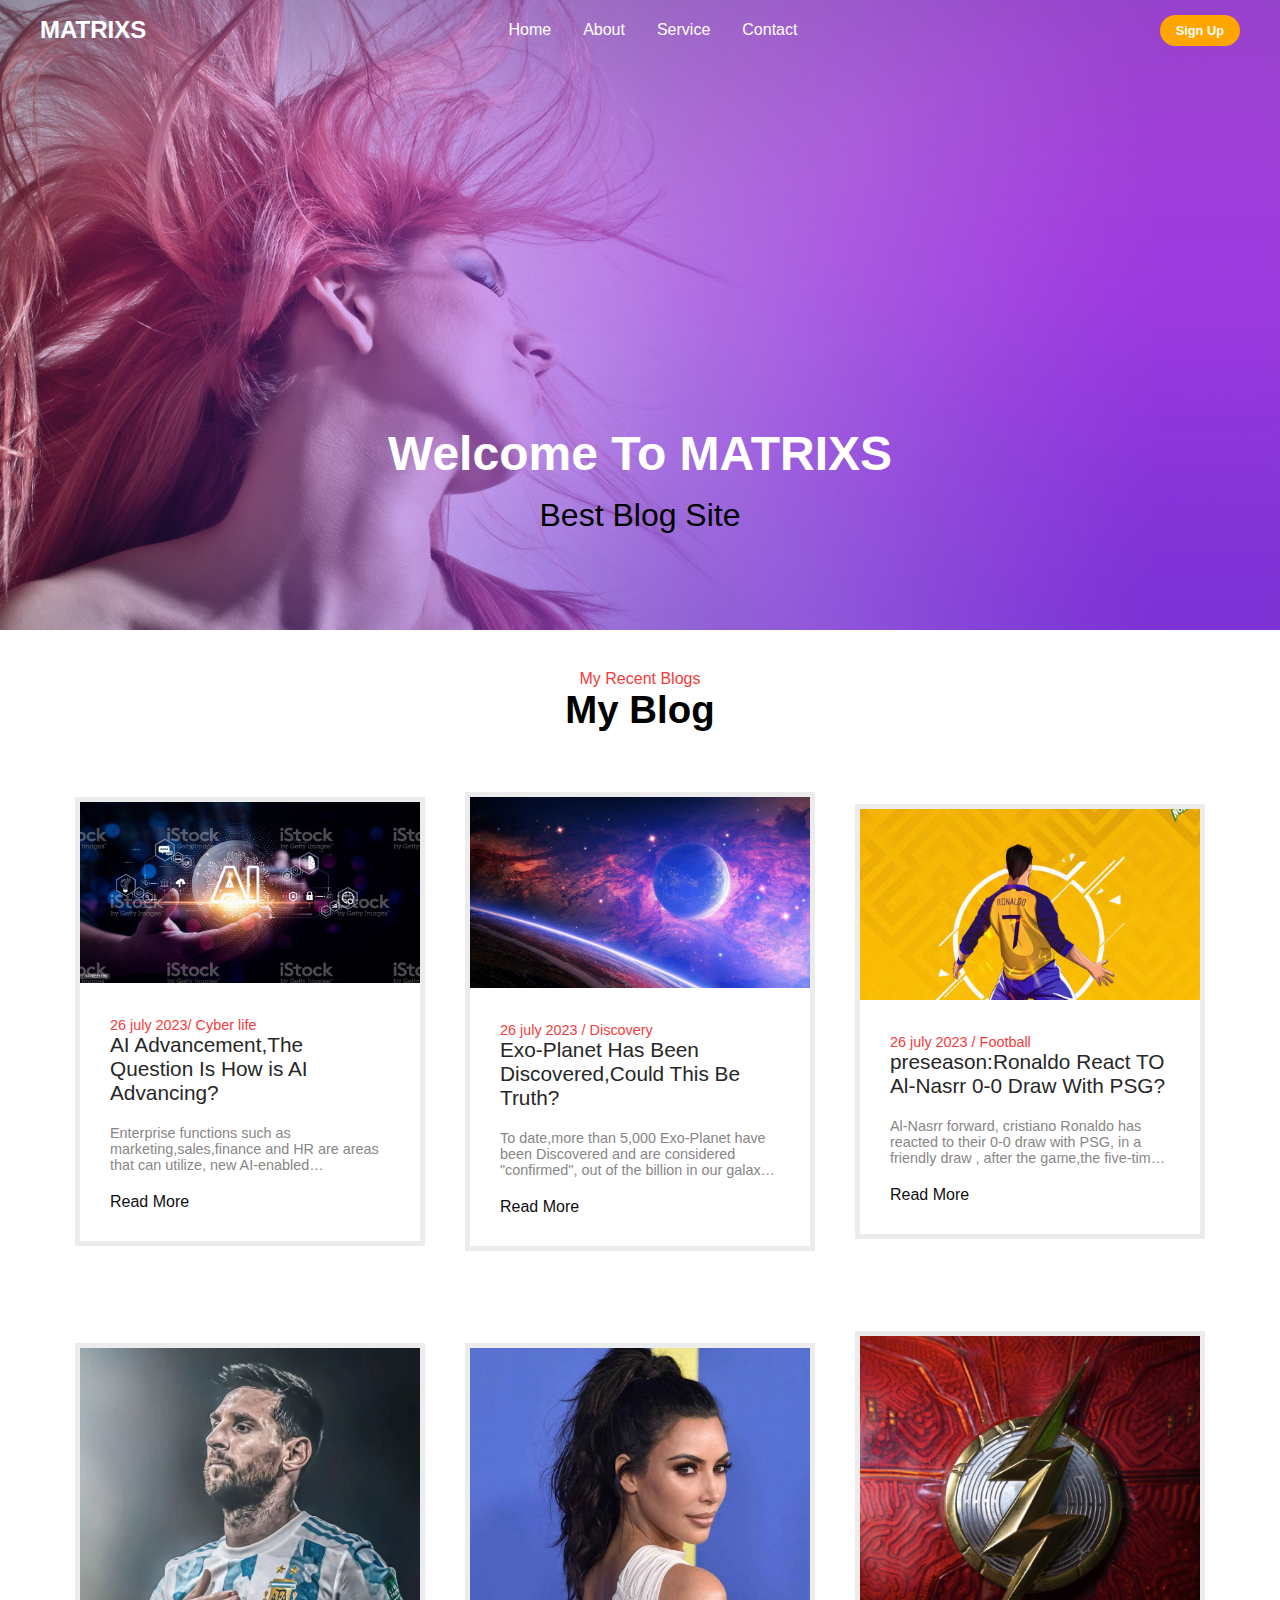
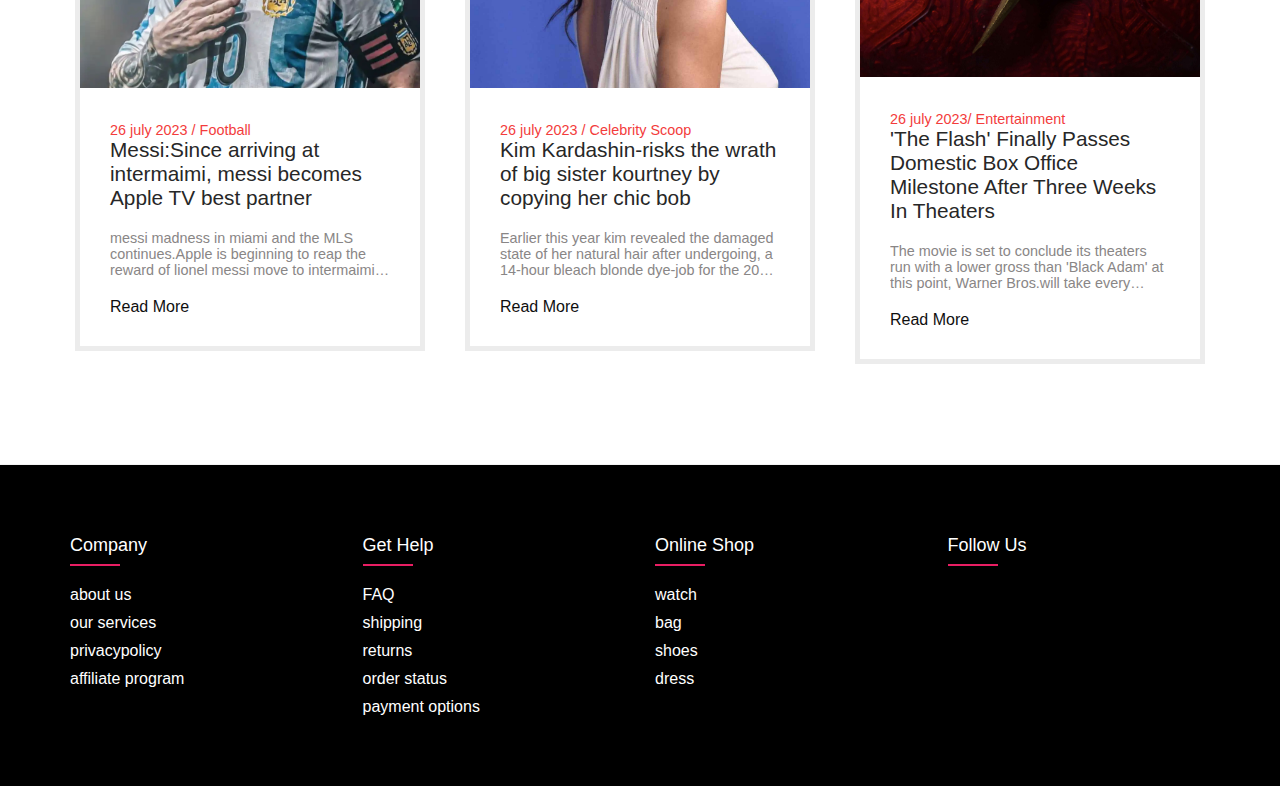
<file: index.html>
<!DOCTYPE html>
    <html lang="en">
    <head>
        <link rel="stylesheet" href="css/style.css">
        <meta charset="UTF-8">
        <meta name="viewport" content="width=device-width, initial-scale=1.0">
        <link rel="stylesheet" href="https://cdnjs.cloudflare.com/ajax/libs/font-awesome/6.4.0/css/all.min.css" 
        integrity="sha512-iecdLmaskl7CVkqkXNQ/ZH/XLlvWZOJyj7Yy7tcenmpD1ypASozpmT/E0iPtmFIB46ZmdtAc9eNBvH0H/ZpiBw=="
        crossorigin="anonymous" referrerpolicy="no-referrer" />
        <title>Home</title>
    </head>
    <body>
        <header>
            <div class="navbar">
                <div class="logo"><a href="">MATRIXS</a></div>
                <ul class="links">
                    <li><a href="index.html">Home</a></li>
                    <li><a href="about.html">About</a></li>
                    <li><a href="service.html">Service</a></li>
                    <li><a href="contact.html">Contact</a></li>
                </ul>
                <a href="" class="action_btn">Sign Up</a>
                <div class="toggle_btn">
                    <i class="fa-solid fa-bars"></i>
                </div>
            </div>

            <div class="dropdown_menu ">
                <li><a href="index.html"><i class="fa-solid fa-house icon"></i>Home</a></li>
                <li><a href="about.html"><i class="fa-solid fa-shop icon"></i>About</a></li>
                <li><a href="service.html"><i class="fa-solid fa-address-book icon" ></i>Service</a></li>
                <li><a href="contact.html">Contact</a></li>
                <li><a href="" class="action_btn">Get Started</a></li>
            </div>

            <main>
                <section id="hero">
                    <h1>Welcome To MATRIXS</h1>
                    <p>Best Blog Site</p>
                </section>
            </main>
        </header>
        <!-- blog section-->
        <section id="blog">
         

            <div class="blog-heading">
                <span>My Recent Blogs</span>
                <h3>My Blog</h3>
            </div>
             
            <div class="blog-container">

                <div class="blog-box">

                    <div class="blog-img">
                        <img src="images/AI.jpg" class="b-img" alt="Blog">
                    </div>

                    <div class="blog-text">
                    <span>26 july 2023/ Cyber life </span>
                    <a href="#" class="blog-title">AI Advancement,The Question Is How is AI Advancing?</a>
                    <p>Enterprise functions such as marketing,sales,finance and HR are areas that can utilize, 
                        new AI-enabled applications;these applications include providing customers ,
                        with 24/7 financial guidance.</p>
                    <a href="#">Read More</a>
                    

                </div>

            </div>

            <div class="blog-container">

                <div class="blog-box">

                    <div class="blog-img">
                        <img src="images/hero-about.jpg" class="b-img" alt="Blog">
                    </div>

                    <div class="blog-text">
                    <span>26 july 2023 / Discovery </span>
                    <a href="#" class="blog-title">Exo-Planet Has Been Discovered,Could This Be Truth?</a>
                    <p>To date,more than 5,000 Exo-Planet have been Discovered and are considered "confirmed", 
                        out of the billion in our galaxy alone.</p>
                    <a href="#">Read More</a>
                    </div>


                </div>

            </div>


            <div class="blog-container">

                <div class="blog-box">

                    <div class="blog-img">
                        <img src="images/ronaldo.jpg" class="b-img" alt="Blog">
                    </div>

                    <div class="blog-text">
                    <span>26 july 2023 / Football </span>
                    <a href="#" class="blog-title">preseason:Ronaldo React TO Al-Nasrr 0-0 Draw With PSG?</a>
                    <p>Al-Nasrr forward, cristiano Ronaldo has reacted to their 0-0 draw with PSG, 
                        in a friendly draw
                        , after the game,the five-time Ballon d'or winner took to fa-instagram with a message to al-nassr fans.</p>
                    <a href="#">Read More</a>
                    </div>


                </div>

            </div>

            <div class="blog-container">

                <div class="blog-box">

                    <div class="blog-img">
                        <img src="images/blog 23.jpg" class="b-img" alt="Blog">
                    </div>

                    <div class="blog-text">
                    <span>26 july 2023 / Football </span>
                    <a href="#" class="blog-title">Messi:Since arriving at intermaimi, messi becomes Apple TV best partner</a>
                    <p>messi madness in miami and the MLS continues.Apple is beginning to reap the reward of 
                        lionel messi move to intermaimi, a team who is seeing his impact on the field. 
                    </p>
                    <a href="#">Read More</a>
                    </div>


                </div>

            </div>

            <div class="blog-container">

                <div class="blog-box">

                    <div class="blog-img">
                        <img src="images/blog5.jpg" class="b-img" alt="Blog">
                    </div>

                    <div class="blog-text">
                    <span>26 july 2023 / Celebrity Scoop </span>
                    <a href="#" class="blog-title">Kim Kardashin-risks the wrath of big sister kourtney by copying her chic bob</a>
                    <p>Earlier this year kim revealed the damaged state of her natural hair after undergoing,
                        a 14-hour bleach blonde dye-job for the 2023 met gala</p>
                    <a href="#">Read More</a>
                    </div>


                </div>

            </div>

            <div class="blog-container">

                <div class="blog-box">

                    <div class="blog-img">
                        <img src="images/blog6.jpg" class="b-img" alt="Blog">
                    </div>

                    <div class="blog-text">
                    <span>26 july 2023/ Entertainment</span>
                    <a href="#" class="blog-title">'The Flash' Finally Passes Domestic Box Office Milestone After Three Weeks In Theaters</a>
                    <p>The movie is set to conclude its theaters run with a lower gross than 'Black Adam' at this point,
                        Warner Bros.will take every minor win that it can get with the The Flash. 
                    </p>
                    <a href="#">Read More</a>
                    

                </div>

            </div>



        </section>

       <footer class="footer">
            <div class="container">
                <div class="row">
                    <div class="footer-column">
                        <h3>company</h3>
                        <ul>
                            <li><a href="#">about us</a></li>
                            <li><a href="#">our services</a></li>
                            <li><a href="#">privacypolicy</a></li>
                            <li><a href="#">affiliate program</a></li>
                        </ul>
                    </div>
                    <div class="footer-column">
                        <h3>get help</h3>
                        <ul>
                            <li><a href="#">FAQ</a></li>
                            <li><a href="#">shipping</a></li>
                            <li><a href="#">returns</a></li>
                            <li><a href="#">order status</a></li>
                            <li><a href="#">payment options</a></li>
                        </ul>
                    </div>
                    <div class="footer-column">
                        <h3>online shop</h3>
                        <ul>
                            <li><a href="#">watch</a></li>
                            <li><a href="#">bag</a></li>
                            <li><a href="#">shoes</a></li>
                            <li><a href="#">dress</a></li>
                        </ul>
                    </div>
                    <div class="footer-column">
                        <h3>follow us </h3>
                        <div class="social-link">
                            <a href="#"><i class="fa-brands fa-facebook icons"></i></a>
                            <a href=""><i class="fa-brands fa-instagram icons"></i></a>
                            <a href=""><i class="fa-brands fa-square-twitter icons"></i></a>
                            <h4>
                        </div>
                    </div>
                </div>
            </div>
       </footer> 

        <script>
            const toggleBtn = document.querySelector('.toggle_btn')
            const toggleBtnIcon = document.querySelector('.toggle_btn i')
            const dropDownMenu = document.querySelector('.dropdown_menu')

            toggleBtn,onclick =function (){
                dropDownMenu.classList.toggle('open')
                const isopen = dropDownMenu.classList.contains('open')

                toggleBtnIcon.classList = isopen
                ?'fa-solid fa-xmark'
                :'fa-solid fa-bars'
            }
        </script>
    </body>
</html>
</file>
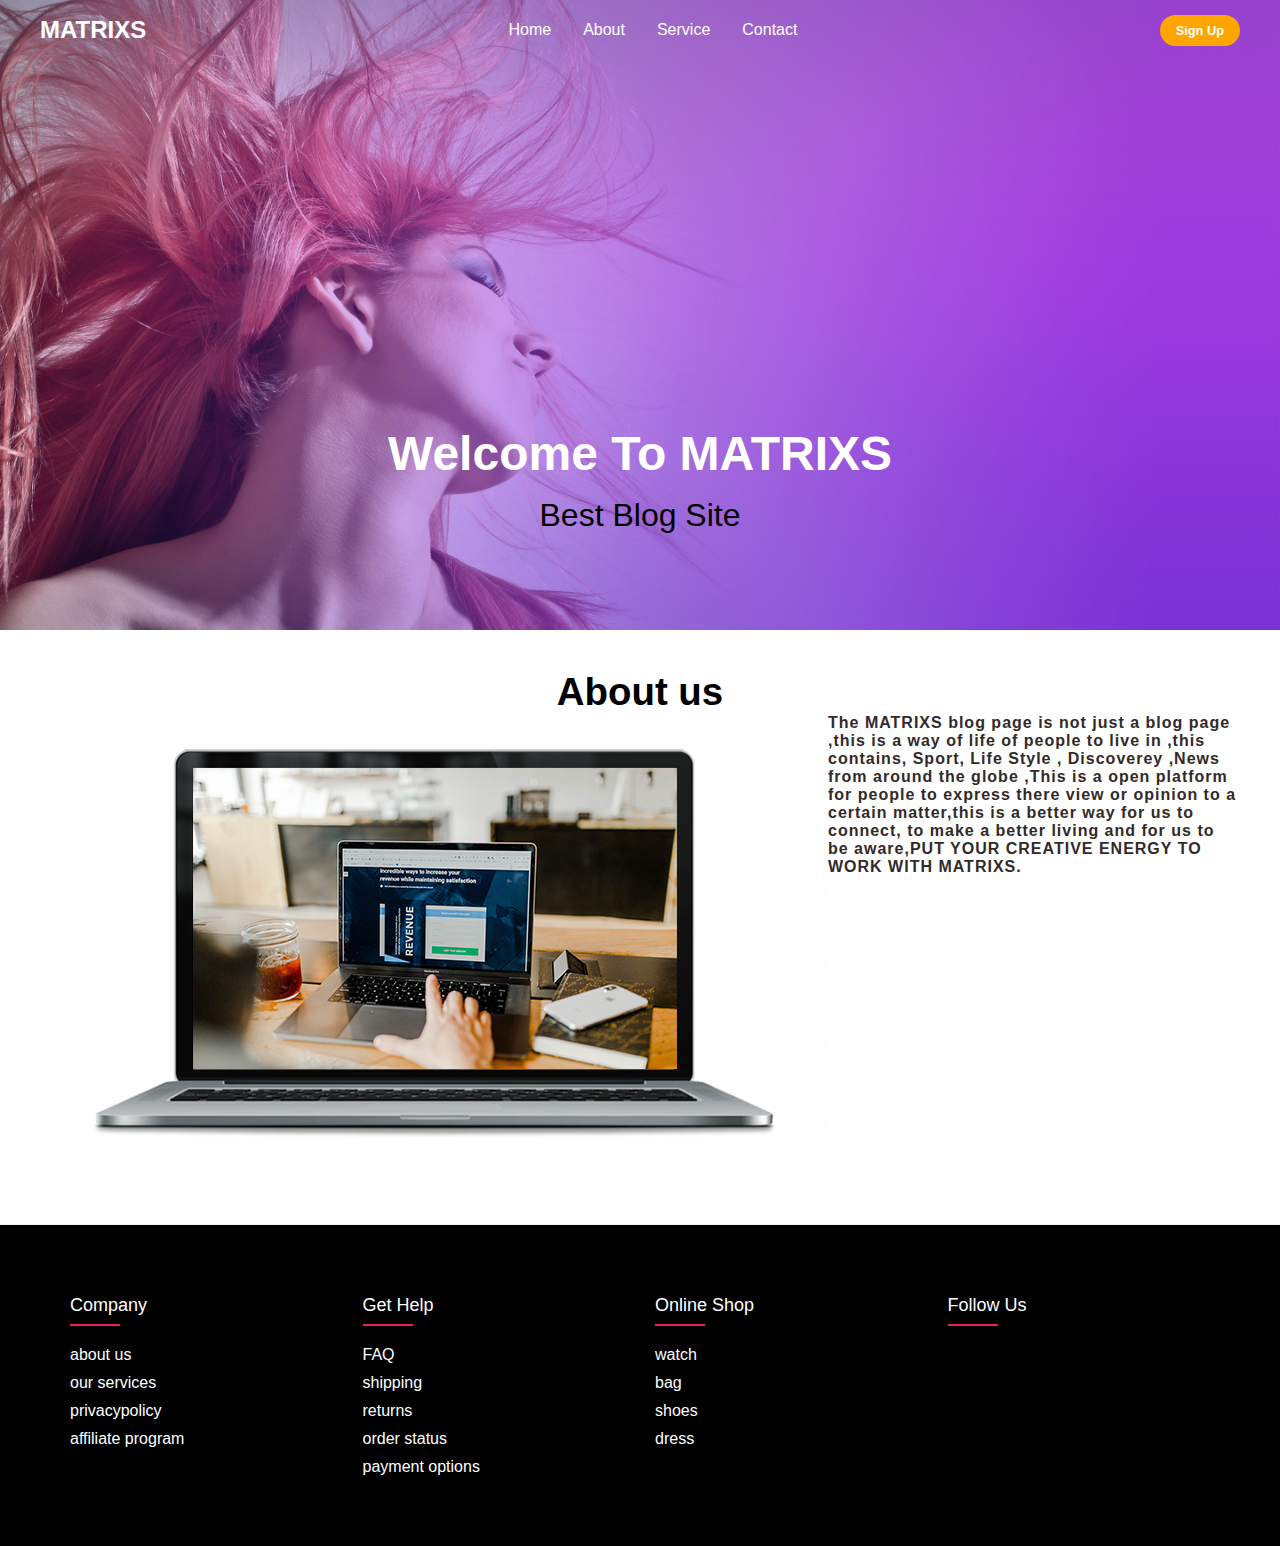
<file: about.html>
<!DOCTYPE html>
    <html lang="en">
    <head>
        <link rel="stylesheet" href="css/style.css">
        <meta charset="UTF-8">
        <meta name="viewport" content="width=device-width, initial-scale=1.0">
        <link rel="stylesheet" href="https://cdnjs.cloudflare.com/ajax/libs/font-awesome/6.4.0/css/all.min.css" 
        integrity="sha512-iecdLmaskl7CVkqkXNQ/ZH/XLlvWZOJyj7Yy7tcenmpD1ypASozpmT/E0iPtmFIB46ZmdtAc9eNBvH0H/ZpiBw=="
        crossorigin="anonymous" referrerpolicy="no-referrer" />
        <title>Home</title>
    </head>
    <body>
        <header>
            <div class="navbar">
                <div class="logo"><a href="">MATRIXS</a></div>
                <ul class="links">
                    <li><a href="index.html">Home</a></li>
                    <li><a href="about.html">About</a></li>
                    <li><a href="service.html">Service</a></li>
                    <li><a href="contact.html">Contact</a></li>
                </ul>
                <a href="" class="action_btn">Sign Up</a>
                <div class="toggle_btn">
                    <i class="fa-solid fa-bars"></i>
                </div>
            </div>

            <div class="dropdown_menu ">
                <li><a href="index.html"><i class="fa-solid fa-house icon"></i>Home</a></li>
                <li><a href="about.html"><i class="fa-solid fa-address-book icon" ></i>About</a></li>
                <li><a href="service.html"><i class="fa-solid fa-shop icon"></i>Service</a></li>
                <li><a href="contact.html">Contact</a></li>
                <li><a href="" class="action_btn">Get Started</a></li>
            </div>

            <main>
                <section id="hero">
                    <h1>Welcome To MATRIXS</h1>
                    <p>Best Blog Site</p>
                </section>
            </main>
        </header>

        <section id="blog">
         

            <div class="blog-heading">
                <h3>About us </h3>
            </div>
            <div class="about">
                <img src="images/about-img.png" class="about-img" alt="about-img">
                <p>The MATRIXS blog page is not just a blog page ,this is a way of life of people to live in 
                    ,this contains, Sport, Life Style , Discoverey ,News from around the globe ,This is a open 
                    platform for people to express there view or opinion to a certain matter,this is a better way for us to connect,
                    to make a better living and for us to be aware,PUT YOUR CREATIVE ENERGY TO WORK WITH MATRIXS. 
                </p>
            </div>

        </section> 
        
        <footer class="footer">
            <div class="container">
               <div class="row">
                   <div class="footer-column">
                       <h3>company</h3>
                       <ul>
                           <li><a href="#">about us</a></li>
                           <li><a href="#">our services</a></li>
                           <li><a href="#">privacypolicy</a></li>
                           <li><a href="#">affiliate program</a></li>
                       </ul>
                   </div>
                   <div class="footer-column">
                       <h3>get help</h3>
                       <ul>
                           <li><a href="#">FAQ</a></li>
                           <li><a href="#">shipping</a></li>
                           <li><a href="#">returns</a></li>
                           <li><a href="#">order status</a></li>
                           <li><a href="#">payment options</a></li>
                       </ul>
                   </div>
                   <div class="footer-column">
                       <h3>online shop</h3>
                       <ul>
                           <li><a href="#">watch</a></li>
                           <li><a href="#">bag</a></li>
                           <li><a href="#">shoes</a></li>
                           <li><a href="#">dress</a></li>
                       </ul>
                   </div>
                   <div class="footer-column">
                       <h3>follow us </h3>
                       <div class="social-link">
                           <a href="#"><i class="fa-brands fa-facebook icons"></i></a>
                           <a href=""><i class="fa-brands fa-instagram icons"></i></a>
                           <a href=""><i class="fa-brands fa-square-twitter icons"></i></a>
   
                       </div>
                   </div>
               </div>
            </div>
          </footer> 
        <script>
            const toggleBtn = document.querySelector('.toggle_btn')
            const toggleBtnIcon = document.querySelector('.toggle_btn i')
            const dropDownMenu = document.querySelector('.dropdown_menu')

            toggleBtn,onclick =function (){
                dropDownMenu.classList.toggle('open')
                const isopen = dropDownMenu.classList.contains('open')

                toggleBtnIcon.classList = isopen
                ?'fa-solid fa-xmark'
                :'fa-solid fa-bars'
            }
        </script>
    </body>
</html>
</file>
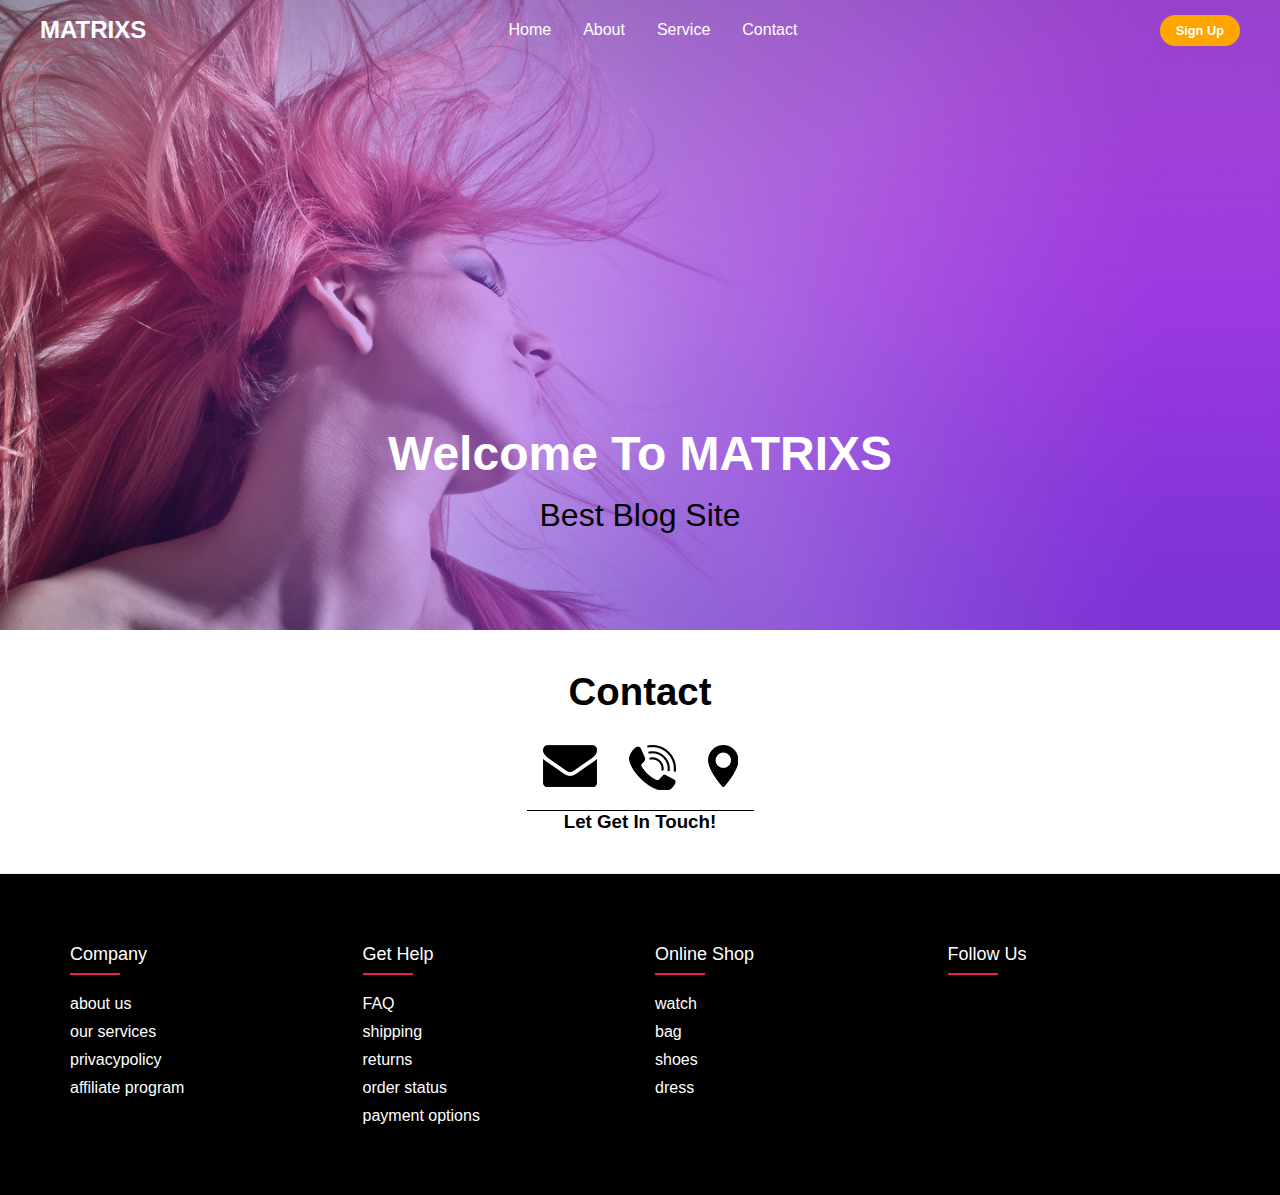
<file: contact.html>
<!DOCTYPE html>
    <html lang="en">
    <head>
        <link rel="stylesheet" href="css/style.css">
        <meta charset="UTF-8">
        <link rel="stylesheet" href="https://cdnjs.cloudflare.com/ajax/libs/font-awesome/6.4.0/css/all.min.css" 
            integrity="sha512-iecdLmaskl7CVkqkXNQ/ZH/XLlvWZOJyj7Yy7tcenmpD1ypASozpmT/E0iPtmFIB46ZmdtAc9eNBvH0H/ZpiBw=="
            crossorigin="anonymous" referrerpolicy="no-referrer" />
        <meta name="viewport" content="width=device-width, initial-scale=1.0">
        <title>Home</title>
    </head>
    <body>
        <header>
            <div class="navbar">
                <div class="logo"><a href="">MATRIXS</a></div>
                <ul class="links">
                    <li><a href="index.html">Home</a></li>
                    <li><a href="about.html">About</a></li>
                    <li><a href="service.html">Service</a></li>
                    <li><a href="contact.html">Contact</a></li>
                </ul>
                <a href="" class="action_btn">Sign Up</a>
                <div class="toggle_btn">
                    <i class="fa-solid fa-bars"></i>
                </div>
            </div>

            <div class="dropdown_menu ">
                <li><a href="index.html"><i class="fa-solid fa-house icon"></i>Home</a></li>
                <li><a href="about.html"><i class="fa-solid fa-shop icon"></i>About</a></li>
                <li><a href="service.html"><i class="fa-solid fa-address-book icon" ></i>Service</a></li>
                <li><a href="contact.html">Contact</a></li>
                <li><a href="" class="action_btn">Get Started</a></li>
            </div>

            <main>
                <section id="hero">
                    <h1>Welcome To MATRIXS</h1>
                    <p>Best Blog Site</p>
                </section>
            </main>
        </header>

        <section id="blog">
         

            <div class="blog-heading">
                <h3>Contact</h3>
            </div>

            <div class="contact">
           
                <div class="contact-icons">
                    <a href="">
                      <img src="images/envelope.png" alt="message us">
                    </a>
                </div>
                <div class="contact-icons">
                    <a href="">
                      <img src="images/call.png" alt="message us">
                    </a>

                </div>
                <div class="contact-icons">
                    <a href="">
                     <img src="images/location.png" alt="message us">
                    </a>
                </div>
                
            </div>
            <h3>Let Get In Touch!</h3>

        </section>


        <footer class="footer">
            <div class="container">
               <div class="row">
                   <div class="footer-column">
                       <h3>company</h3>
                       <ul>
                           <li><a href="#">about us</a></li>
                           <li><a href="#">our services</a></li>
                           <li><a href="#">privacypolicy</a></li>
                           <li><a href="#">affiliate program</a></li>
                       </ul>
                   </div>
                   <div class="footer-column">
                       <h3>get help</h3>
                       <ul>
                           <li><a href="#">FAQ</a></li>
                           <li><a href="#">shipping</a></li>
                           <li><a href="#">returns</a></li>
                           <li><a href="#">order status</a></li>
                           <li><a href="#">payment options</a></li>
                       </ul>
                   </div>
                   <div class="footer-column">
                       <h3>online shop</h3>
                       <ul>
                           <li><a href="#">watch</a></li>
                           <li><a href="#">bag</a></li>
                           <li><a href="#">shoes</a></li>
                           <li><a href="#">dress</a></li>
                       </ul>
                   </div>
                   <div class="footer-column">
                       <h3>follow us </h3>
                       <div class="social-link">
                           <a href="#"><i class="fa-brands fa-facebook icons"></i></a>
                           <a href=""><i class="fa-brands fa-instagram icons"></i></a>
                           <a href=""><i class="fa-brands fa-square-twitter icons"></i></a>
   
                       </div>
                   </div>
               </div>
            </div>
          </footer> 
        <script>
            const toggleBtn = document.querySelector('.toggle_btn')
            const toggleBtnIcon = document.querySelector('.toggle_btn i')
            const dropDownMenu = document.querySelector('.dropdown_menu')

            toggleBtn,onclick =function (){
                dropDownMenu.classList.toggle('open')
                const isopen = dropDownMenu.classList.contains('open')

                toggleBtnIcon.classList = isopen
                ?'fa-solid fa-xmark'
                :'fa-solid fa-bars'
            }
        </script>
    </body>
</html>
</file>
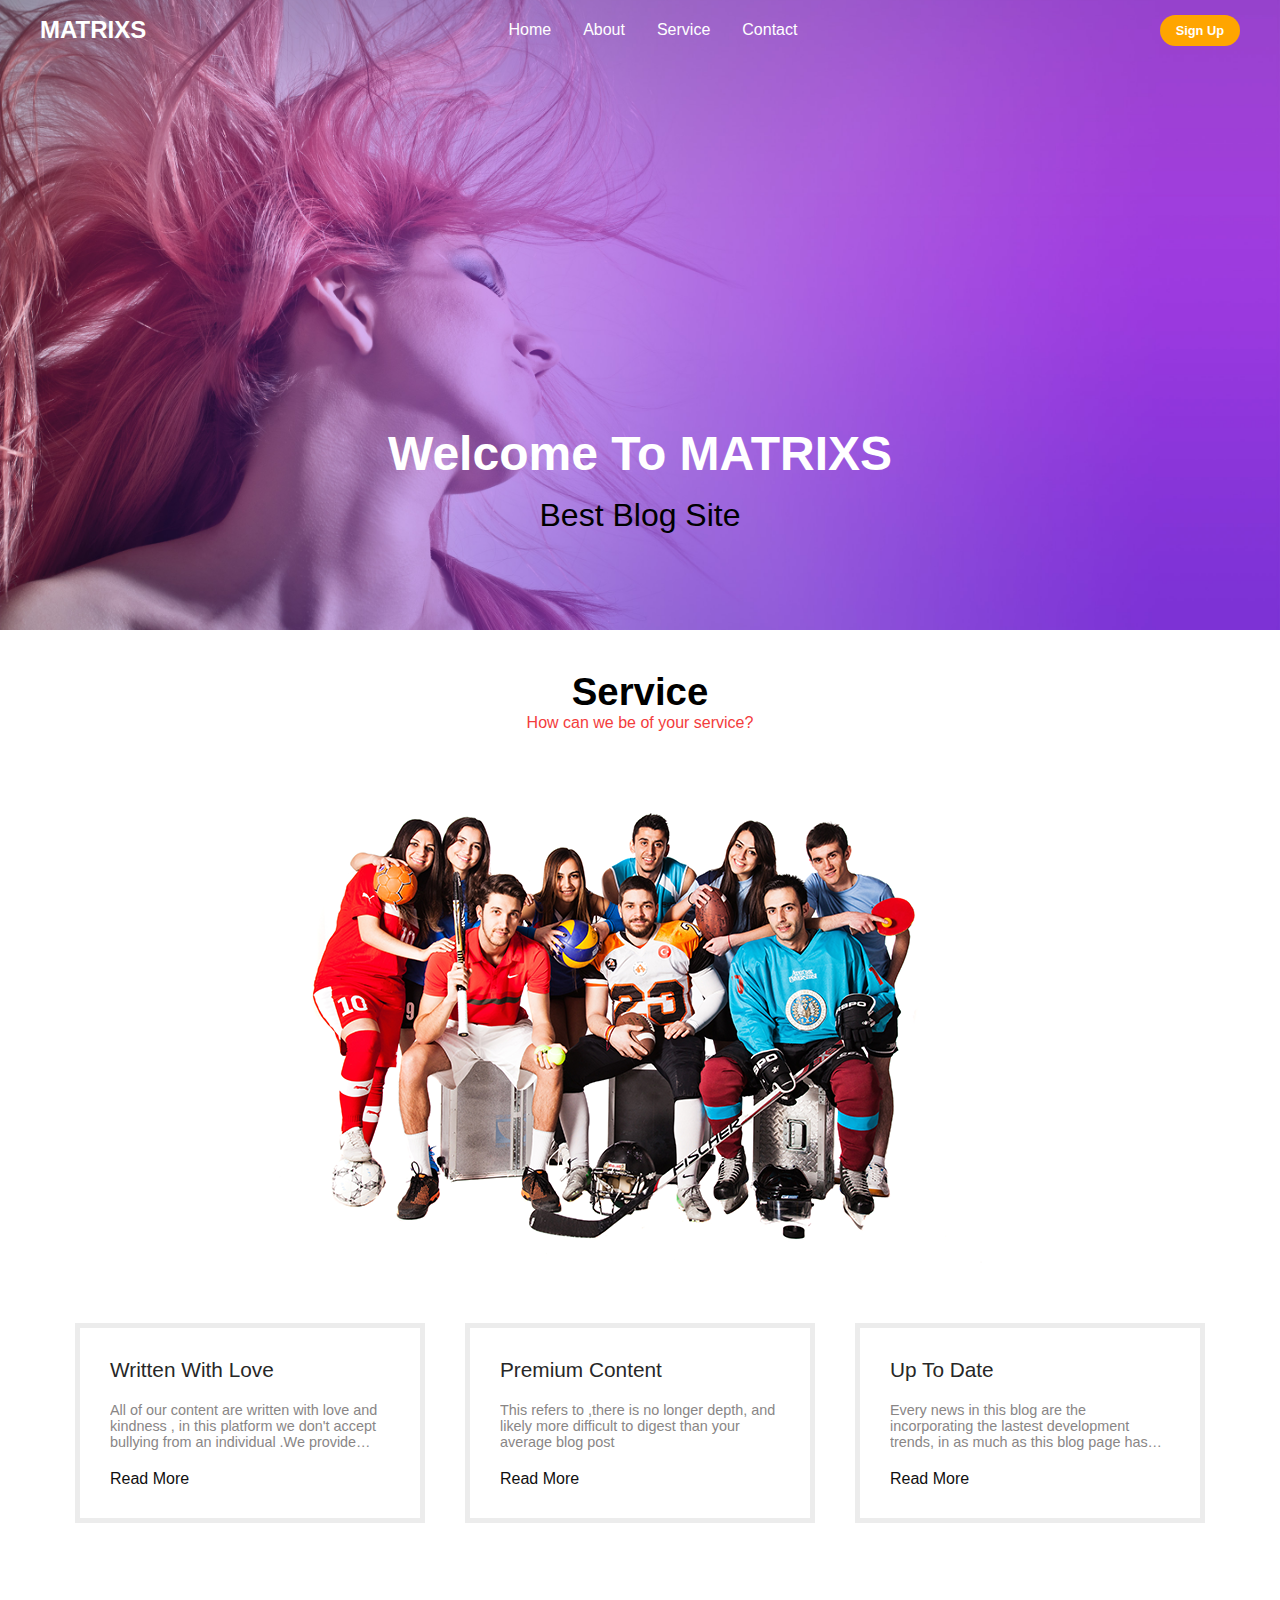
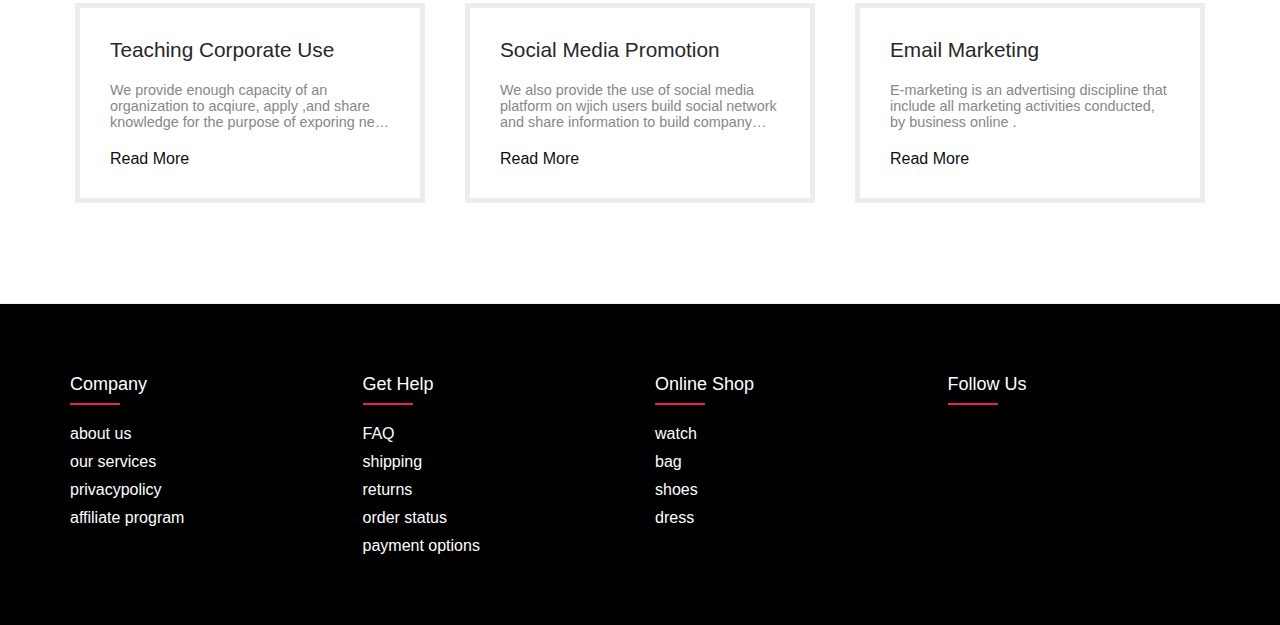
<file: service.html>
<!DOCTYPE html>
    <html lang="en">
    <head>
        <link rel="stylesheet" href="css/style.css">
        <link rel="stylesheet" href="https://cdnjs.cloudflare.com/ajax/libs/font-awesome/6.4.0/css/all.min.css" 
        integrity="sha512-iecdLmaskl7CVkqkXNQ/ZH/XLlvWZOJyj7Yy7tcenmpD1ypASozpmT/E0iPtmFIB46ZmdtAc9eNBvH0H/ZpiBw=="
        crossorigin="anonymous" referrerpolicy="no-referrer" />
        <meta charset="UTF-8">
        <meta name="viewport" content="width=device-width, initial-scale=1.0">
        <title>service</title>
    </head>
    <body>
        <header>
            <div class="navbar">
                <div class="logo"><a href="">MATRIXS</a></div>
                <ul class="links">
                    <li><a href="index.html">Home</a></li>
                    <li><a href="about.html">About</a></li>
                    <li><a href="service.html">Service</a></li>
                    <li><a href="contact.html">Contact</a></li>
                </ul>
                <a href="" class="action_btn">Sign Up</a>
                <div class="toggle_btn">
                    <i class="fa-solid fa-bars"></i>
                </div>
            </div>

            <div class="dropdown_menu ">
                <li><a href="index.html"><i class="fa-solid fa-house icon"></i>Home</a></li>
                <li><a href="about.html"><i class="fa-solid fa-shop icon"></i>About</a></li>
                <li><a href="service.html"><i class="fa-solid fa-address-book icon" ></i>Service</a></li>
                <li><a href="contact.html">Contact</a></li>
                <li><a href="" class="action_btn">Get Started</a></li>
            </div>

            <main>
                <section id="hero">
                    <h1>Welcome To MATRIXS</h1>
                    <p>Best Blog Site</p>
                </section>
            </main>
        </header>
        <section id="blog">
         

            <div class="blog-heading">
                <h3>Service </h3>
                <span>How can we be of your service?</span>
            </div>
            <div class="about">
                <img src="images/service.png" class="service-img" alt="service"> 
            </div>
              
        

        
         
             
            <div class="blog-container">

                <div class="blog-box">

                    <div class="blog-text">
                    <a href="#" class="blog-title">Written With Love </a>
                    <p>All of our content are written with love and kindness , in this platform we don't accept 
                        bullying from an individual .We provide content that touch people heart.
                    </p>
                    <a href="#">Read More</a>
                    

                </div>

            </div>

            <div class="blog-container">

                <div class="blog-box">

                    <div class="blog-text">
                        <a href="#" class="blog-title">Premium Content</a>
                        <p>This refers to ,there is no longer depth, and likely more difficult to digest than
                            your average blog post</p>
                        <a href="#">Read More</a>
                    </div>


                </div>

            </div>
            <div class="blog-container">

                <div class="blog-box">

                    <div class="blog-text">
                        <a href="#" class="blog-title">Up To Date</a>
                        <p>Every news in this blog are the incorporating the lastest development trends,
                            in as much as this blog page has lastest news.</p>
                        <a href="#">Read More</a>
                    </div>


                </div>

            </div>


            <div class="blog-container">

                <div class="blog-box">

                    <div class="blog-text">
                        <a href="#" class="blog-title">Teaching Corporate Use</a>
                        <p>We provide enough capacity of an organization to acqiure, apply ,and share  
                            knowledge for the purpose of exporing new solution.</p>
                        <a href="#">Read More</a>
                    </div>


                </div>

            </div>

            <div class="blog-container">

                <div class="blog-box">

                    <div class="blog-text">
                        <a href="#" class="blog-title">Social Media Promotion</a>
                        <p>We also provide the use of social media platform on wjich users build social 
                            network and share information to build company brands.</p>
                        <a href="#">Read More</a>
                    </div>


                </div>

            </div>

            <div class="blog-container">

                <div class="blog-box">

                    <div class="blog-text">
                        <a href="#" class="blog-title">Email Marketing</a>
                        <p>E-marketing is an advertising discipline that include all marketing activities conducted,
                            by business online .</p>
                        <a href="#">Read More</a>
                    </div>


                </div>

            </div>

        </section>
        <footer class="footer">
            <div class="container">
               <div class="row">
                   <div class="footer-column">
                       <h3>company</h3>
                       <ul>
                           <li><a href="#">about us</a></li>
                           <li><a href="#">our services</a></li>
                           <li><a href="#">privacypolicy</a></li>
                           <li><a href="#">affiliate program</a></li>
                       </ul>
                   </div>
                   <div class="footer-column">
                       <h3>get help</h3>
                       <ul>
                           <li><a href="#">FAQ</a></li>
                           <li><a href="#">shipping</a></li>
                           <li><a href="#">returns</a></li>
                           <li><a href="#">order status</a></li>
                           <li><a href="#">payment options</a></li>
                       </ul>
                   </div>
                   <div class="footer-column">
                       <h3>online shop</h3>
                       <ul>
                           <li><a href="#">watch</a></li>
                           <li><a href="#">bag</a></li>
                           <li><a href="#">shoes</a></li>
                           <li><a href="#">dress</a></li>
                       </ul>
                   </div>
                   <div class="footer-column">
                       <h3>follow us </h3>
                       <div class="social-link">
                           <a href="#"><i class="fa-brands fa-facebook icons"></i></a>
                           <a href=""><i class="fa-brands fa-instagram icons"></i></a>
                           <a href=""><i class="fa-brands fa-square-twitter icons"></i></a>
   
                       </div>
                   </div>
               </div>
            </div>
          </footer> 
               
        <script>


         const toggleBtn = document.querySelector('.toggle_btn')
         const toggleBtnIcon = document.querySelector('.toggle_btn i')
         const dropDownMenu = document.querySelector('.dropdown_menu')
    
            toggleBtn,onclick =function (){
            dropDownMenu.classList.toggle('open')
            const isopen = dropDownMenu.classList.contains('open')
    
            toggleBtnIcon.classList = isopen
            ?'fa-solid fa-xmark'
            :'fa-solid fa-bars'
            }
        </script>
    </body>
</html>
</file>
<file: css/style.css>
* {
    margin: 0;
    padding: 0;
    box-sizing: border-box;
    font-family: sans-serif;
}

body{

    background-color: white;

}

li{
    list-style-type: none;

}

a{
    text-decoration: none;
    color: white;
    font-size: 1rem;
}

a:hover{
    color: orange;
}
/* blog */

#blog{
    display:flex;
    justify-content: center;
    align-items: center;
    flex-direction: column;
    padding: 40px;
    border-bottom: 1px solid rgba(0,0,0,0.05);
}

.blog-heading{
    display: flex;
    justify-content: center;
    align-items: center;
    flex-direction: column;
}

.blog-heading span{ 
    color: #f33c3c;
}
.blog-heading h3{
    font-size: 2.4rem;
    color: black;
    font-weight: 600px;
}
.b-img{
    background-size: cover;
    background-position: center;
    position: relative;
    height: 70vh;
}
.blog-container{
    display: flex;
    justify-content: center;
    align-items: center;
    margin: 20px 0px;
    flex-wrap: wrap;
}

.blog-box{
    width: 350px;
    background-color: #ffffff;
    border: 5px solid #ececec;
    margin: 20px;
}
.blog-img{
    width: 100%;
    height: auto;
}
.blog-img img{
    width: 100%;
    height: 100%;
    object-fit: cover;
    object-position: center;
}
.blog-text{
   padding: 30px;
   display: flex;
   flex-direction: column;

}

.blog-text span{
    color: #f33c3c;
    font-size: 0.9rem;
}
.blog-text .blog-title{
    font-size: 1.3rem;
    font-weight: 500;
    color: #272727;
}
.blog-text .blog-title:hover{
    color: #f33c3c;
    transition: all ease 0.3s;
}
.blog-text p{
    color: #898686;
    font-size: 0.9rem;
    display: -webkit-box;
    -webkit-line-clamp: 3;
    -webkit-box-orient: vertical;
    overflow: hidden;
    text-overflow: ellipsis;
    margin: 20px 0px;
}
.blog-text a{
    color: #0f0f0f;
}
.blog-text a:hover{
    color: #f33c3c;
    transition: all ease 0.3s;
}
/*hero*/

section#hero{
    height: calc(100vh - 60px);
    display: flex;
    flex-direction: column;
    align-items: center;
    justify-content: center;
    text-align: center;
    color: #fff;
}

#hero h1{
    font-size: 3rem;
    margin-bottom: 1rem;
}

#hero p{
    font-size: 2rem;
    color: black;
}

/*HEADER*/
header{
    background-image: url(../images/home.jpg);
    background-size: cover;
    background-position: center;
    position: relative;
    padding: 0 2rem;
    height: 70vh;
}

.navbar{
    width: 100%;
    height: 60px;
    max-width: 1200px;
    margin: 0 auto;
    display: flex;
    align-items: center;
    justify-content: space-between;
}

.navbar .logo a {
    font-size: 1.5rem;
    font-weight: bold;
}

.navbar .links{
    display: flex;
    gap: 2rem;
}

.navbar .toggle_btn{
    color: #fff;
    font-size: 1.5rem;
    cursor: pointer;
    display: none;
}

.action_btn{
    background-color: orange;
    color: #fff;
    padding: 0.5rem 1rem;
    border: none;
    outline: none;
    border-radius: 20px;
    font-size: 0.8rem;
    font-weight: bold;
    cursor: pointer;
    transition: scale 0.2 ease;
}

.action_btn:hover{
    scale: 1.05;
    color: #fff;
}

.action_btn:active{
  scale: 0.95;
}

/*DROPDOWN MENU*/
.dropdown_menu{
    display: none;
    position: absolute;
    right: 2rem;
    top: 60px;
    height: 0;
    width: 300px;
    background-color: rgba(225, 255, 255, 0.1);
    backdrop-filter: blur(15px);
    border-radius: 10px;
    overflow: hidden;
    transition: height .2s cubic-bezier(0.175, 0.885, 0.32, 1.275);
}
.dropdown_menu.open{
    height: 240px;
}

.dropdown_menu li{
    padding: 0.7rem;
    display: flex;
    align-items: center;
    justify-content: center;
}
.dropdown_menu li a{
    color: black;
}

.dropdown_menu .action_btn{
    width: 100%;
    display: flex;
    justify-content: center;
}
.icon{
    color: black;
    padding: 5px;
}

/*footer*/

.container{
    max-width: 1170px;
    margin: auto;
}
.row{
    display: flex;
    flex-wrap: wrap;
}
ul{
    list-style-type: none;
}
.footer{
    background-color: black;
    padding: 70px 0;

}
.footer-column{
    width: 25%;
    padding: 0 15px;
 
}
.footer-column h3{
    font-size: 18px;
    color: #ffffff;
    text-transform: capitalize;
    margin-bottom: 30px;
    font-weight: 500;
    position: relative;
}
.footer-column h3::before{
    content: '';
    position: absolute;
    left: 0;
    bottom: -10px;
    background-color: #e91e63;
    height: 2px;
    box-sizing: border-box;
    width: 50px;
}
.footer-column ul li:not(:last-child){
    margin-bottom: 10px;
}
.footer-columnul li a{
    font-size: 16px;
    text-transform: capitalize;
    color: #ffffff;
    text-decoration: none;
    font-weight: 300;
    color: #bbbbbb;
    display: block;
}

.footer-column ul li a:hover{
    padding-left: 10px;
}
.footer-column .social-link a {
    font-size: 30px;
    height: 40px;
    width: 40px;
    margin: 0 10px 10px 0;
}
/*about*/
.about{
    display: flex;
    
}

.about p{
    color: rgb(50, 42, 42);
    font-size: 300;
    font-weight: bolder;
    letter-spacing: 1px;
}

/*service*/

.service{
    display: flex;
}

 .service-img{
    width: 100%;
}
.service span{
    width: 100%;
}

.contact {
    display: flex;
    
}
.contact-icons{
    padding: 1rem;
    width: 100%;
    border-bottom: 1px solid black;
    margin-top: 15px;
}
/*form*/
.form-container{
    display: flex;
    justify-content: center;
    align-items: center;
    background-color: rgb(165, 154, 154);
    padding: 50px;
    border-radius: 10px;
    margin-bottom: 20px;
}
h2{
    display: flex;
    justify-content: center;
    color: white;
}
.form-area .form-container .form-element label{
    display: block;
}
.form-area .form-container .form-element input{
    width: 100%;
    margin: 15px 0;
    height: 50px;
    padding-left: 15px;
    outline: none;
    color: black;
    border: 3px solid white ;
    border-radius: 10px;

}
textarea,
input{
    width: 100%;
    font-weight: 400;
    padding: 8px 10px;
    border-radius: 10px;
    height: 10rem;

}
textarea:focus,
input:focus{
    outline: none;
    border: blue;
}


/*RESPONSIVE*/
@media screen and (max-width:768px){
    .navbar .links,
    .navbar .action_btn{
        display: none;
    }

   .navbar .toggle_btn{
    display: block;
   }

   .dropdown_menu{
    display: block;
   }

   .footer-column{
    width: 50%;
    margin-bottom: 30px;
   }
   .dropdown_menu{
    left: 2rem;
    width: unset;
 }
 .about{
    display: flex;
    flex-wrap: wrap;
}
.about .about-img{
    width: 100%;
}
.about p{
    color: black;
    font-size: 300;
    font-family: 'Courier New', Courier, monospace;
}

}

@media screen and (max-width:480px){
    .footer-column{
        width: 100%;

    }
    
    .about{
        display: flex;
        flex-wrap: wrap;
    }
    .about .about-img{
        width: 100%;
    }
    .about p{
        color: black;
        font-size: 300;
        font-family: 'Courier New', Courier, monospace;
    }
}


@media screen and (max-width:1028px){
    .about{
        display: flex;
        flex-wrap: wrap;
    }
    .about .about-img{
        width: 100%;
    }
    .about p{
        color: black;
        font-size: 300;
        font-family: 'Courier New', Courier, monospace;
    }
}
</file>
